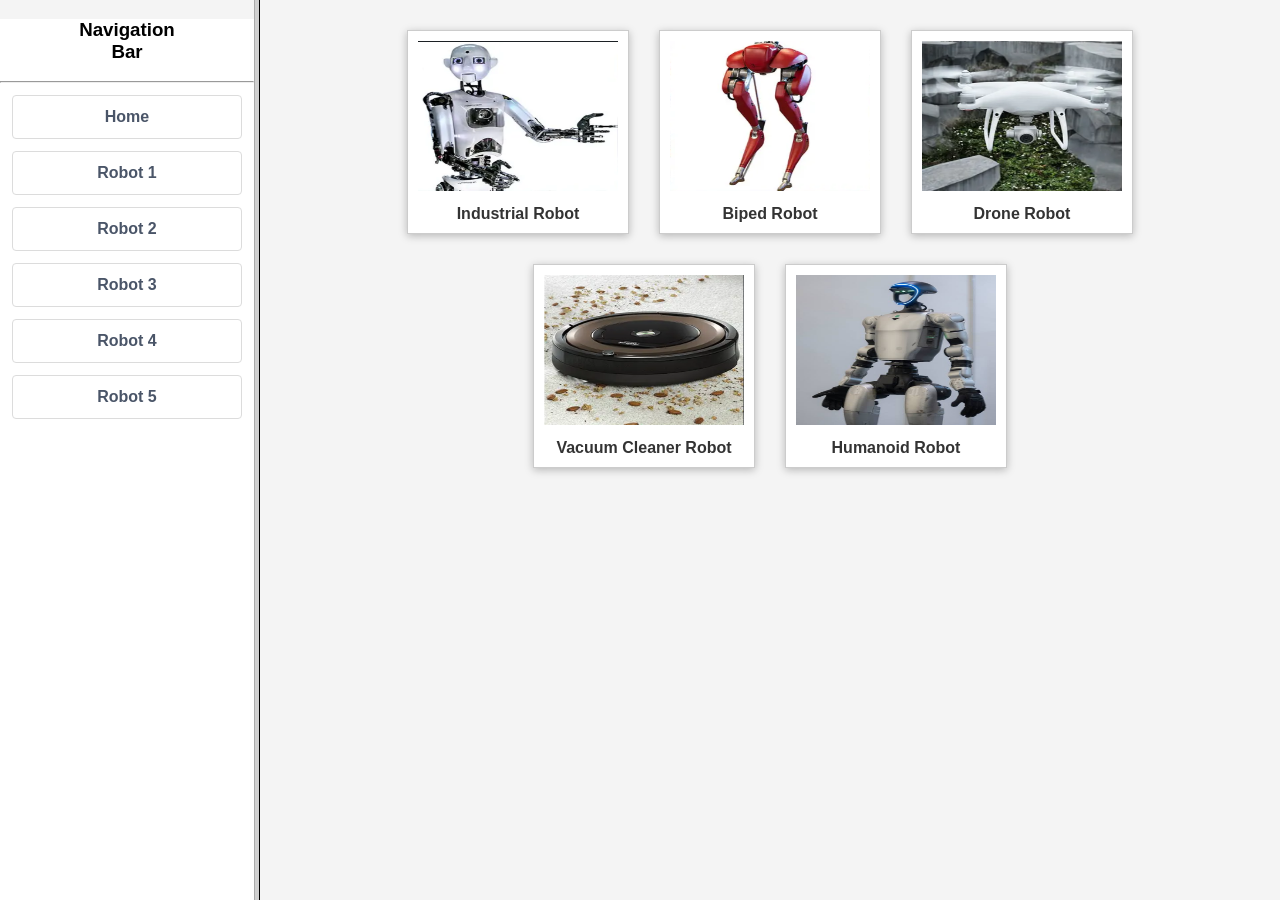
<file: index.html>
<!DOCTYPE html>
<html lang="en">

<head>
    <meta charset="UTF-8">
    <meta name="viewport" content="width=device-width, initial-scale=1.0">
    <title>Robotics Website</title>
</head>

<frameset cols="20%,80%">
    <frame src="Column1.html" name="Column1">
    <frame src="Column2.html" name="Column2">
</frameset>

<noframes>
<body>
    Your browser does not support frames.
</body>
</noframes>

</html>
</file>
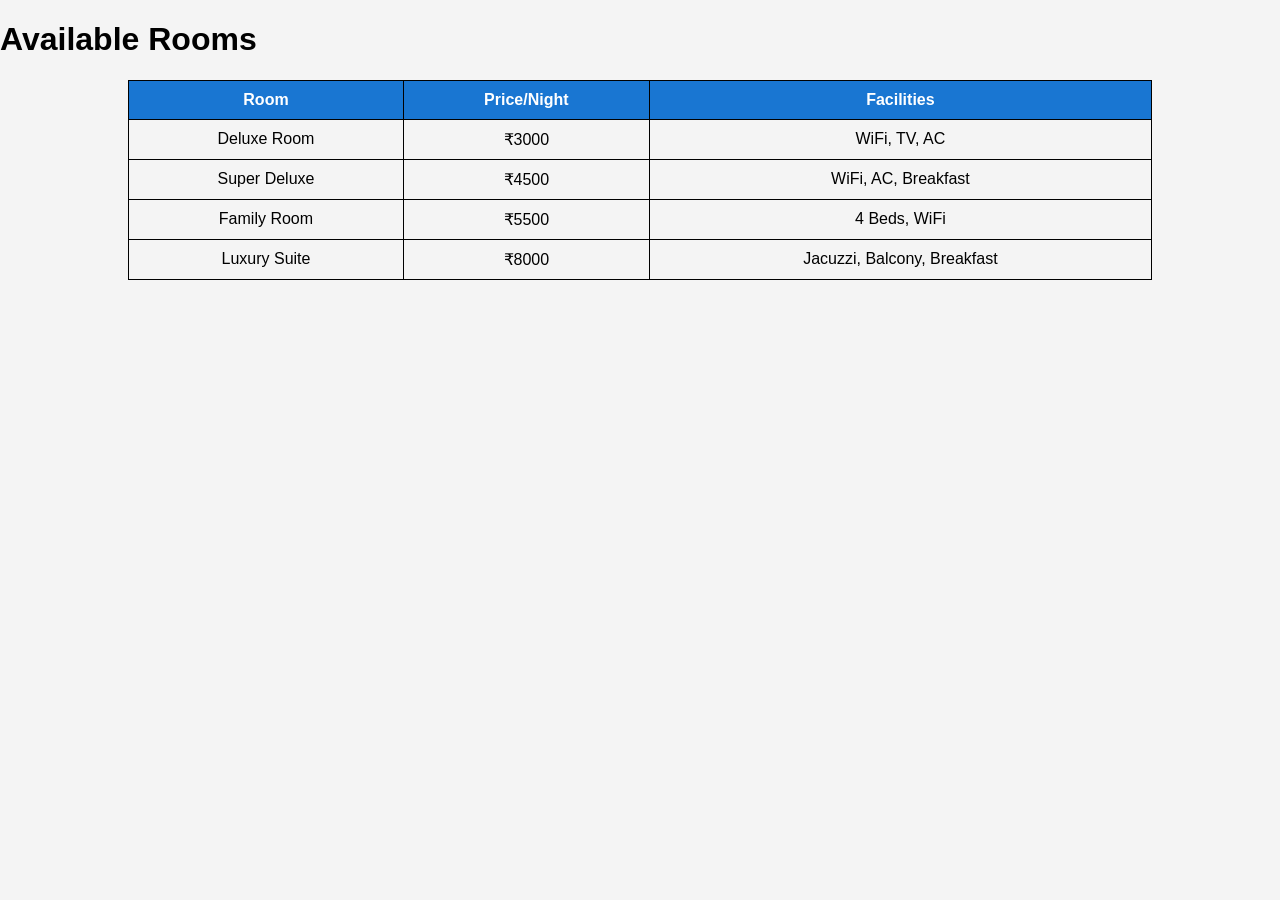
<file: Catalogue.html>
<!DOCTYPE html>
<html lang="en">
<head>
<meta charset="UTF-8">
<title>Rooms Catalogue</title>
<link rel="stylesheet" href="Style.css">
</head>

<body>

<h1>Available Rooms</h1>

<table border="1" cellpadding="10">

<tr>
<th>Room</th>
<th>Price/Night</th>
<th>Facilities</th>
</tr>

<tr>
<td>Deluxe Room</td>
<td>₹3000</td>
<td>WiFi, TV, AC</td>
</tr>

<tr>
<td>Super Deluxe</td>
<td>₹4500</td>
<td>WiFi, AC, Breakfast</td>
</tr>

<tr>
<td>Family Room</td>
<td>₹5500</td>
<td>4 Beds, WiFi</td>
</tr>

<tr>
<td>Luxury Suite</td>
<td>₹8000</td>
<td>Jacuzzi, Balcony, Breakfast</td>
</tr>

</table>

</body>
</html>
</file>
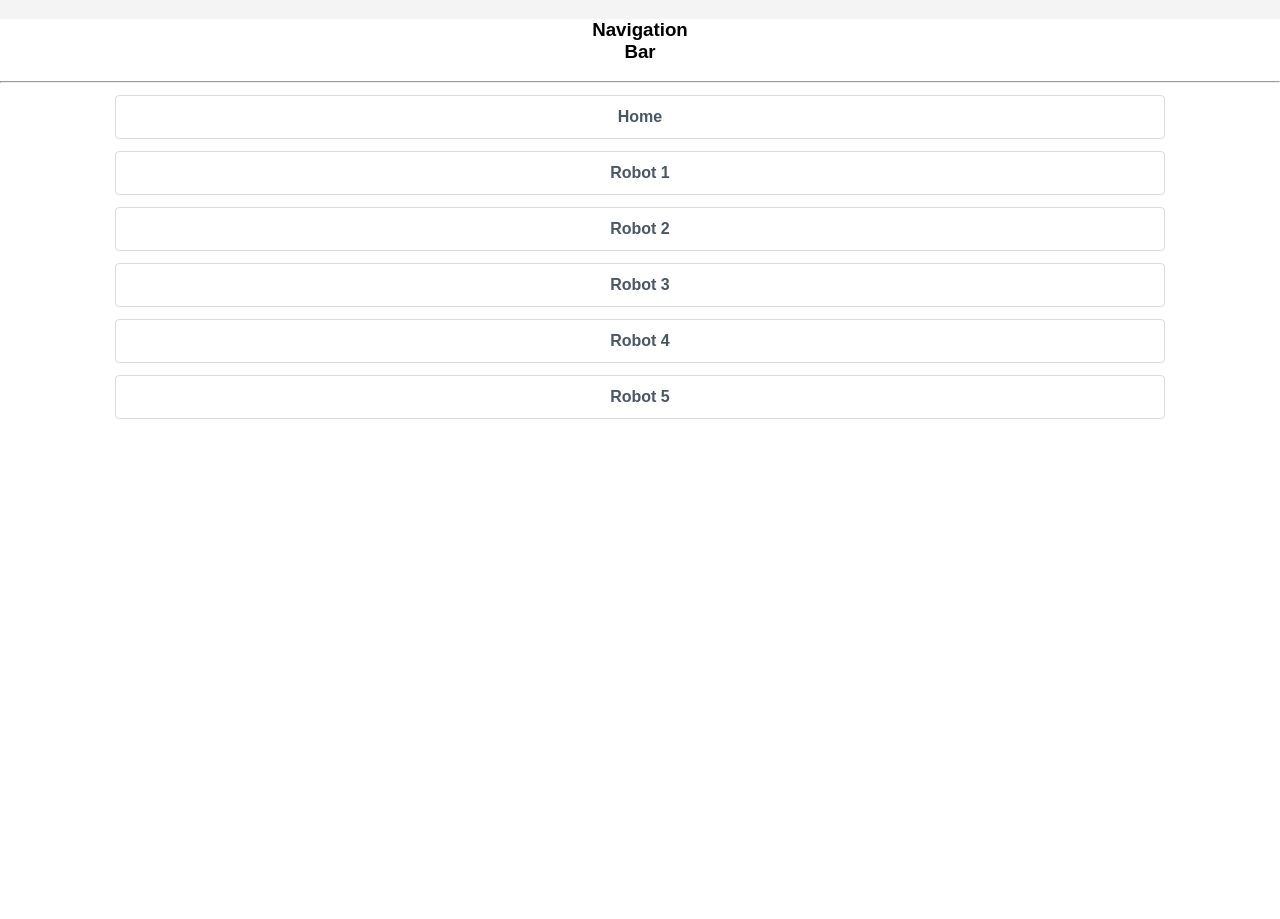
<file: Column1.html>
<!DOCTYPE html>
<html lang="en">
<head>
    <meta charset="UTF-8">
    <meta name="viewport" content="width=device-width, initial-scale=1.0">
    <title>Navigation</title>
    <link rel="stylesheet" href="Style.css">
</head>

<body>

<div class="sidebar">

    <h3>Navigation<br>Bar </h3>
    <hr>
    
    <a href="Column2.html" target="Column2">
        Home
    </a>

    <a href="robot1.html" target="Column2">
        Robot 1
    </a>

    <a href="robot2.html" target="Column2">
        Robot 2
    </a>

    <a href="Drone.html" target="Column2">
        Robot 3
    </a>

    <a href="Vaccum_Cleaner.html" target="Column2">
        Robot 4
    </a>

    <a href="humanoid.html" target="Column2">
        Robot 5
    </a>


</div>

</body>
</html>
</file>
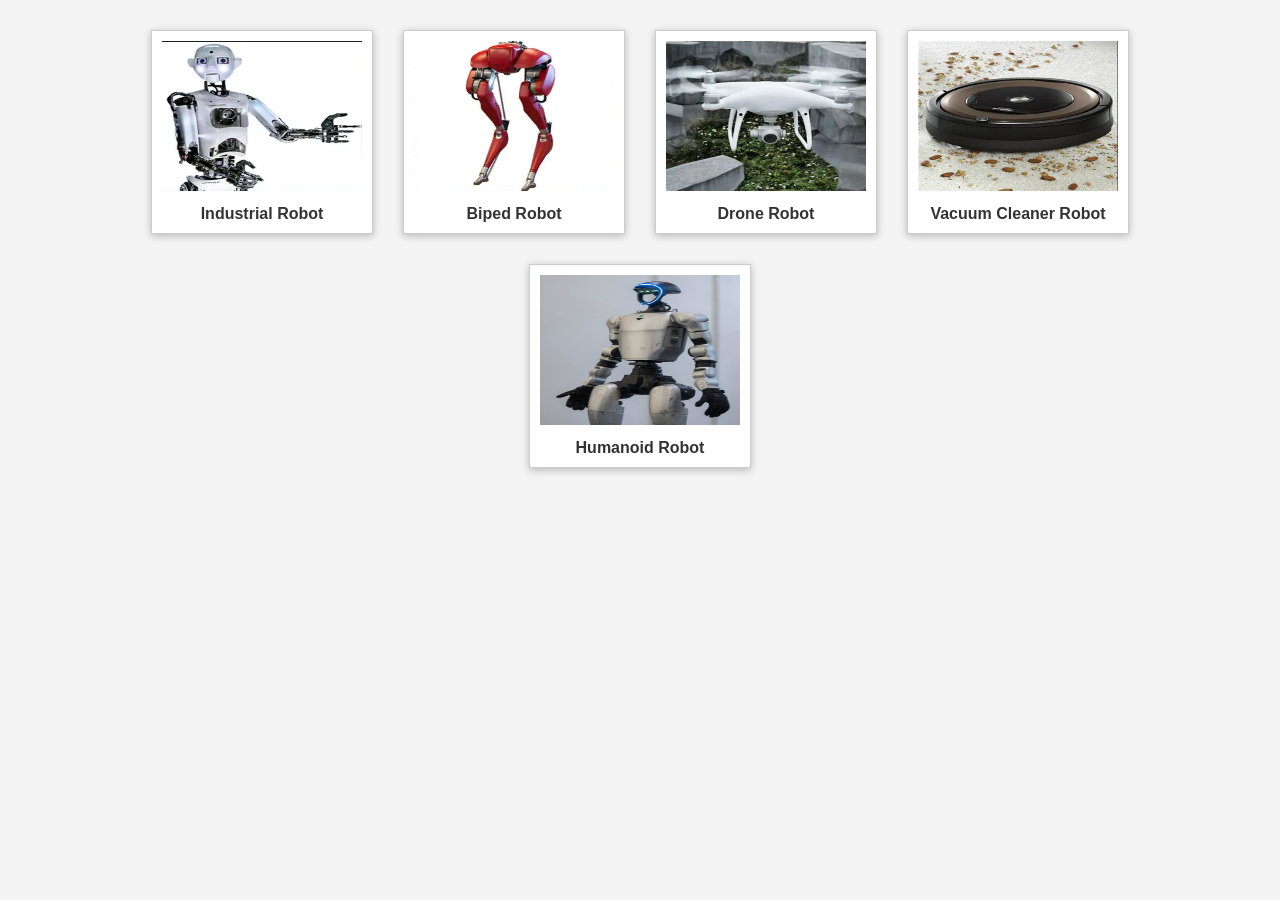
<file: Column2.html>
<!DOCTYPE html>
<html lang="en">
<head>
    <meta charset="UTF-8">
    <meta name="viewport" content="width=device-width, initial-scale=1.0">
    <title>Robot Gallery</title>
    <link rel="stylesheet" href="Style.css">
</head>

<body>

<div class="gallery">

    <div class="card">
        <a href="robot1.html" target="Column2">
            <img src="robot1.png" alt="Robot 1">
        </a>
        <p>Industrial Robot</p>
    </div>

    <div class="card">
        <a href="robot2.html" target="Column2">
            <img src="robot2.png" alt="Robot 2">
        </a>
        <p>Biped Robot</p>
    </div>

    <div class="card">
        <a href="Drone.html" target="Column2">
            <img src="Drone.png" alt="Drone">
        </a>
        <p>Drone Robot</p>
    </div>

    <div class="card">
        <a href="Vaccum_Cleaner.html" target="Column2">
            <img src="Vaccum_Cleaner.png" alt="Vacuum Robot">
        </a>
        <p>Vacuum Cleaner Robot</p>
    </div>

    <div class="card">
        <a href="humanoid.html" target="Column2">
            <img src="Humanoid.jpeg" alt="Humanoid Robot">
        </a>
        <p>Humanoid Robot</p>
    </div>

</div>

</body>
</html>
</file>
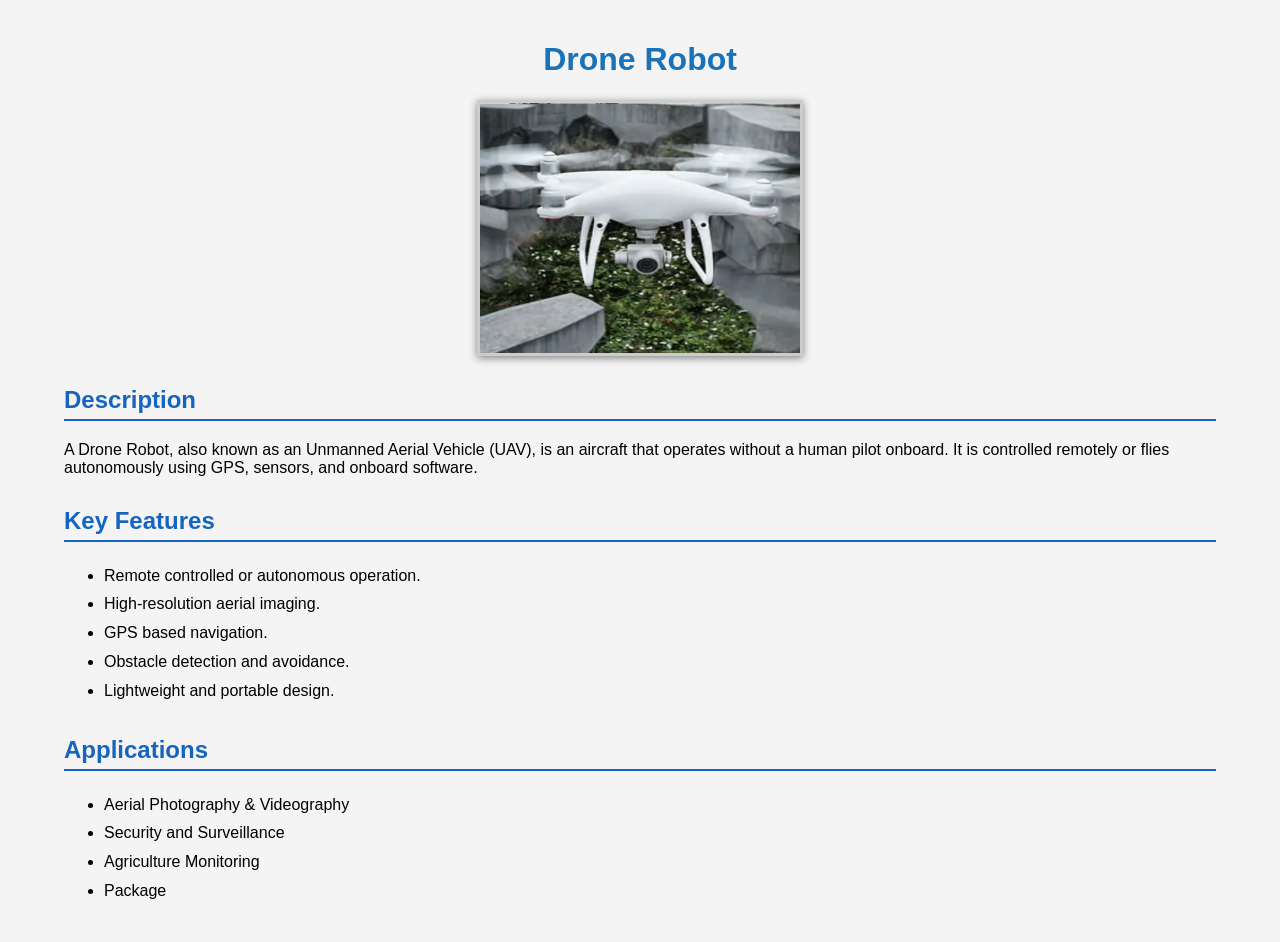
<file: Drone.html>
<!DOCTYPE html>
<html lang="en">
<head>
    <meta charset="UTF-8">
    <meta name="viewport" content="width=device-width, initial-scale=1.0">
    <title>Drone Robot</title>
    <link rel="stylesheet" href="Style.css">
</head>

<body>

<div class="container">

    <h1>Drone Robot</h1>

    <img src="Drone.png" alt="Drone Robot" class="robot-image">

    <div class="section">
        <h2>Description</h2>

        <p>
            A Drone Robot, also known as an Unmanned Aerial Vehicle (UAV),
            is an aircraft that operates without a human pilot onboard.
            It is controlled remotely or flies autonomously using GPS,
            sensors, and onboard software.
        </p>
    </div>

    <div class="section">
        <h2>Key Features</h2>

        <ul>
            <li>Remote controlled or autonomous operation.</li>
            <li>High-resolution aerial imaging.</li>
            <li>GPS based navigation.</li>
            <li>Obstacle detection and avoidance.</li>
            <li>Lightweight and portable design.</li>
        </ul>
    </div>

    <div class="section">
        <h2>Applications</h2>

        <ul>
            <li>Aerial Photography & Videography</li>
            <li>Security and Surveillance</li>
            <li>Agriculture Monitoring</li>
            <li>Package
</file>
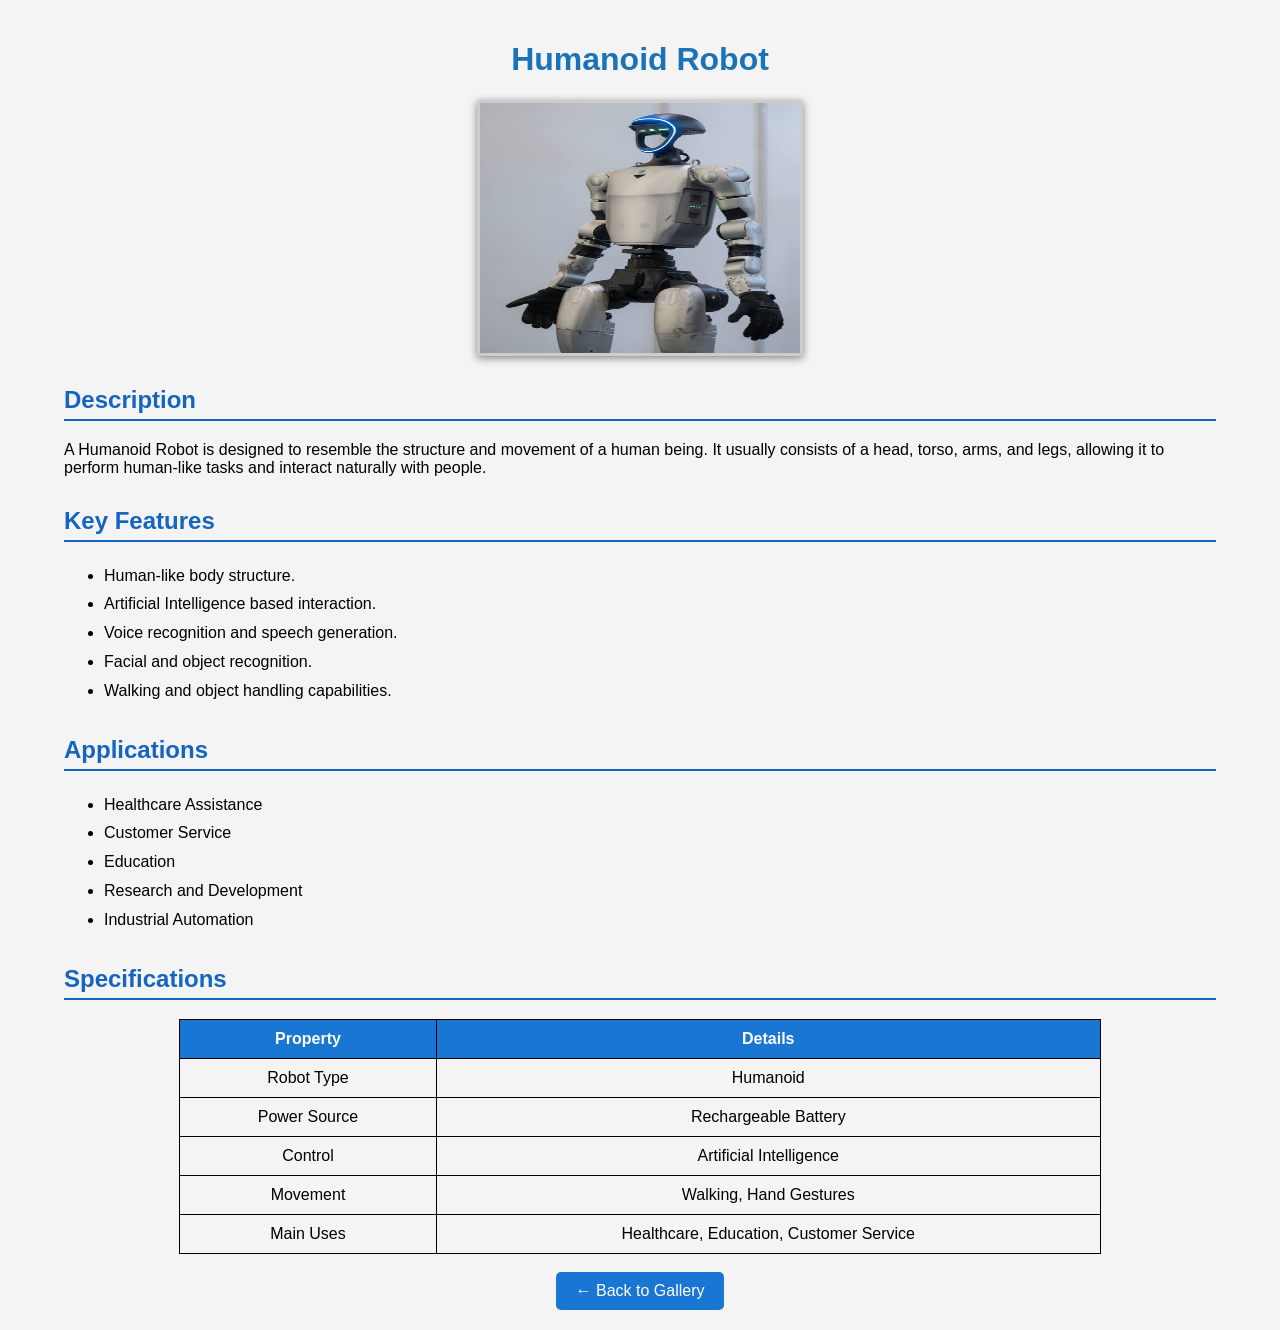
<file: humanoid.html>
<!DOCTYPE html>
<html lang="en">
<head>
    <meta charset="UTF-8">
    <meta name="viewport" content="width=device-width, initial-scale=1.0">
    <title>Humanoid Robot</title>
    <link rel="stylesheet" href="Style.css">
</head>

<body>

<div class="container">

    <h1>Humanoid Robot</h1>

    <img src="Humanoid.jpeg" alt="Humanoid Robot" class="robot-image">

    <div class="section">
        <h2>Description</h2>

        <p>
            A Humanoid Robot is designed to resemble the structure and
            movement of a human being. It usually consists of a head,
            torso, arms, and legs, allowing it to perform human-like
            tasks and interact naturally with people.
        </p>
    </div>

    <div class="section">
        <h2>Key Features</h2>

        <ul>
            <li>Human-like body structure.</li>
            <li>Artificial Intelligence based interaction.</li>
            <li>Voice recognition and speech generation.</li>
            <li>Facial and object recognition.</li>
            <li>Walking and object handling capabilities.</li>
        </ul>
    </div>

    <div class="section">
        <h2>Applications</h2>

        <ul>
            <li>Healthcare Assistance</li>
            <li>Customer Service</li>
            <li>Education</li>
            <li>Research and Development</li>
            <li>Industrial Automation</li>
        </ul>
    </div>

    <div class="section">

        <h2>Specifications</h2>

        <table>

            <tr>
                <th>Property</th>
                <th>Details</th>
            </tr>

            <tr>
                <td>Robot Type</td>
                <td>Humanoid</td>
            </tr>

            <tr>
                <td>Power Source</td>
                <td>Rechargeable Battery</td>
            </tr>

            <tr>
                <td>Control</td>
                <td>Artificial Intelligence</td>
            </tr>

            <tr>
                <td>Movement</td>
                <td>Walking, Hand Gestures</td>
            </tr>

            <tr>
                <td>Main Uses</td>
                <td>Healthcare, Education, Customer Service</td>
            </tr>

        </table>

    </div>

    <br>

    <center>
        <a href="Column2.html" target="Column2" class="button">
            ← Back to Gallery
        </a>
    </center>

</div>

</body>
</html>
</file>
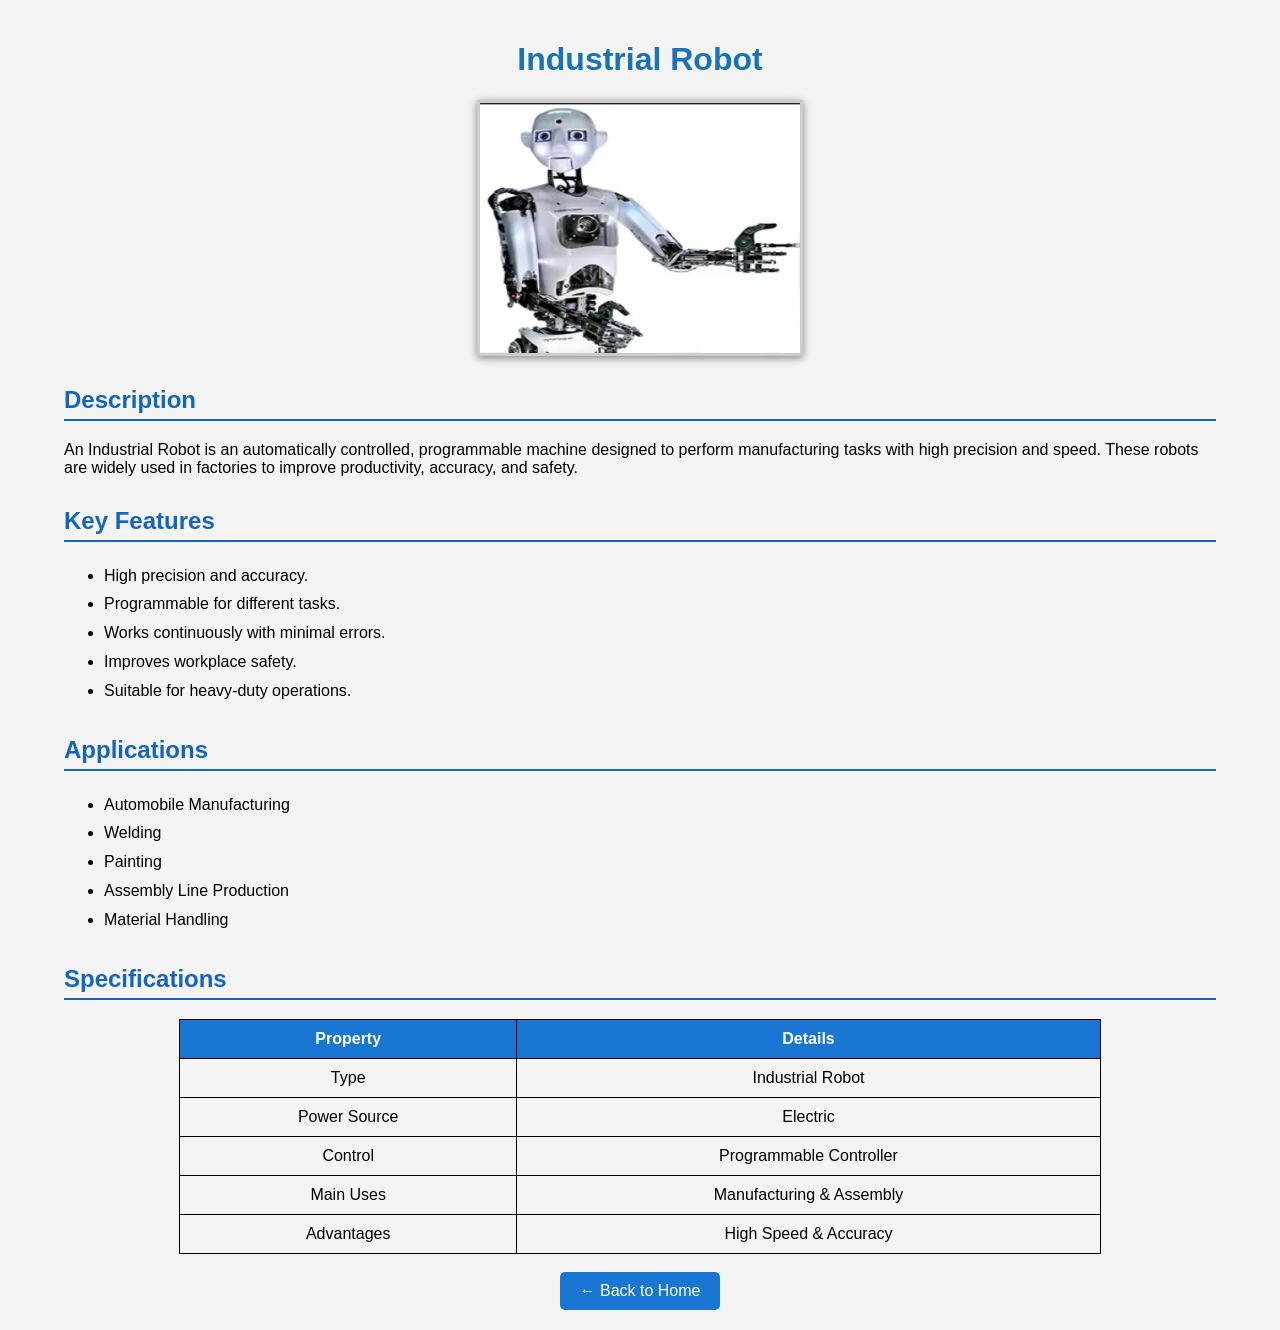
<file: robot1.html>
<!DOCTYPE html>
<html lang="en">
<head>
    <meta charset="UTF-8">
    <meta name="viewport" content="width=device-width, initial-scale=1.0">
    <title>Industrial Robot</title>
    <link rel="stylesheet" href="Style.css">
</head>

<body>

<div class="container">

    <h1>Industrial Robot</h1>

    <img src="robot1.png" alt="Industrial Robot" class="robot-image">

    <div class="section">
        <h2>Description</h2>

        <p>
            An Industrial Robot is an automatically controlled,
            programmable machine designed to perform manufacturing
            tasks with high precision and speed. These robots are
            widely used in factories to improve productivity,
            accuracy, and safety.
        </p>
    </div>

    <div class="section">
        <h2>Key Features</h2>

        <ul>
            <li>High precision and accuracy.</li>
            <li>Programmable for different tasks.</li>
            <li>Works continuously with minimal errors.</li>
            <li>Improves workplace safety.</li>
            <li>Suitable for heavy-duty operations.</li>
        </ul>
    </div>

    <div class="section">
        <h2>Applications</h2>

        <ul>
            <li>Automobile Manufacturing</li>
            <li>Welding</li>
            <li>Painting</li>
            <li>Assembly Line Production</li>
            <li>Material Handling</li>
        </ul>
    </div>

    <div class="section">

        <h2>Specifications</h2>

        <table>

            <tr>
                <th>Property</th>
                <th>Details</th>
            </tr>

            <tr>
                <td>Type</td>
                <td>Industrial Robot</td>
            </tr>

            <tr>
                <td>Power Source</td>
                <td>Electric</td>
            </tr>

            <tr>
                <td>Control</td>
                <td>Programmable Controller</td>
            </tr>

            <tr>
                <td>Main Uses</td>
                <td>Manufacturing & Assembly</td>
            </tr>

            <tr>
                <td>Advantages</td>
                <td>High Speed & Accuracy</td>
            </tr>

        </table>

    </div>

    <br>

    <center>
        <a href="Column2.html" target="Column2" class="button">
            ← Back to Home
        </a>
    </center>

</div>

</body>
</html>
</file>
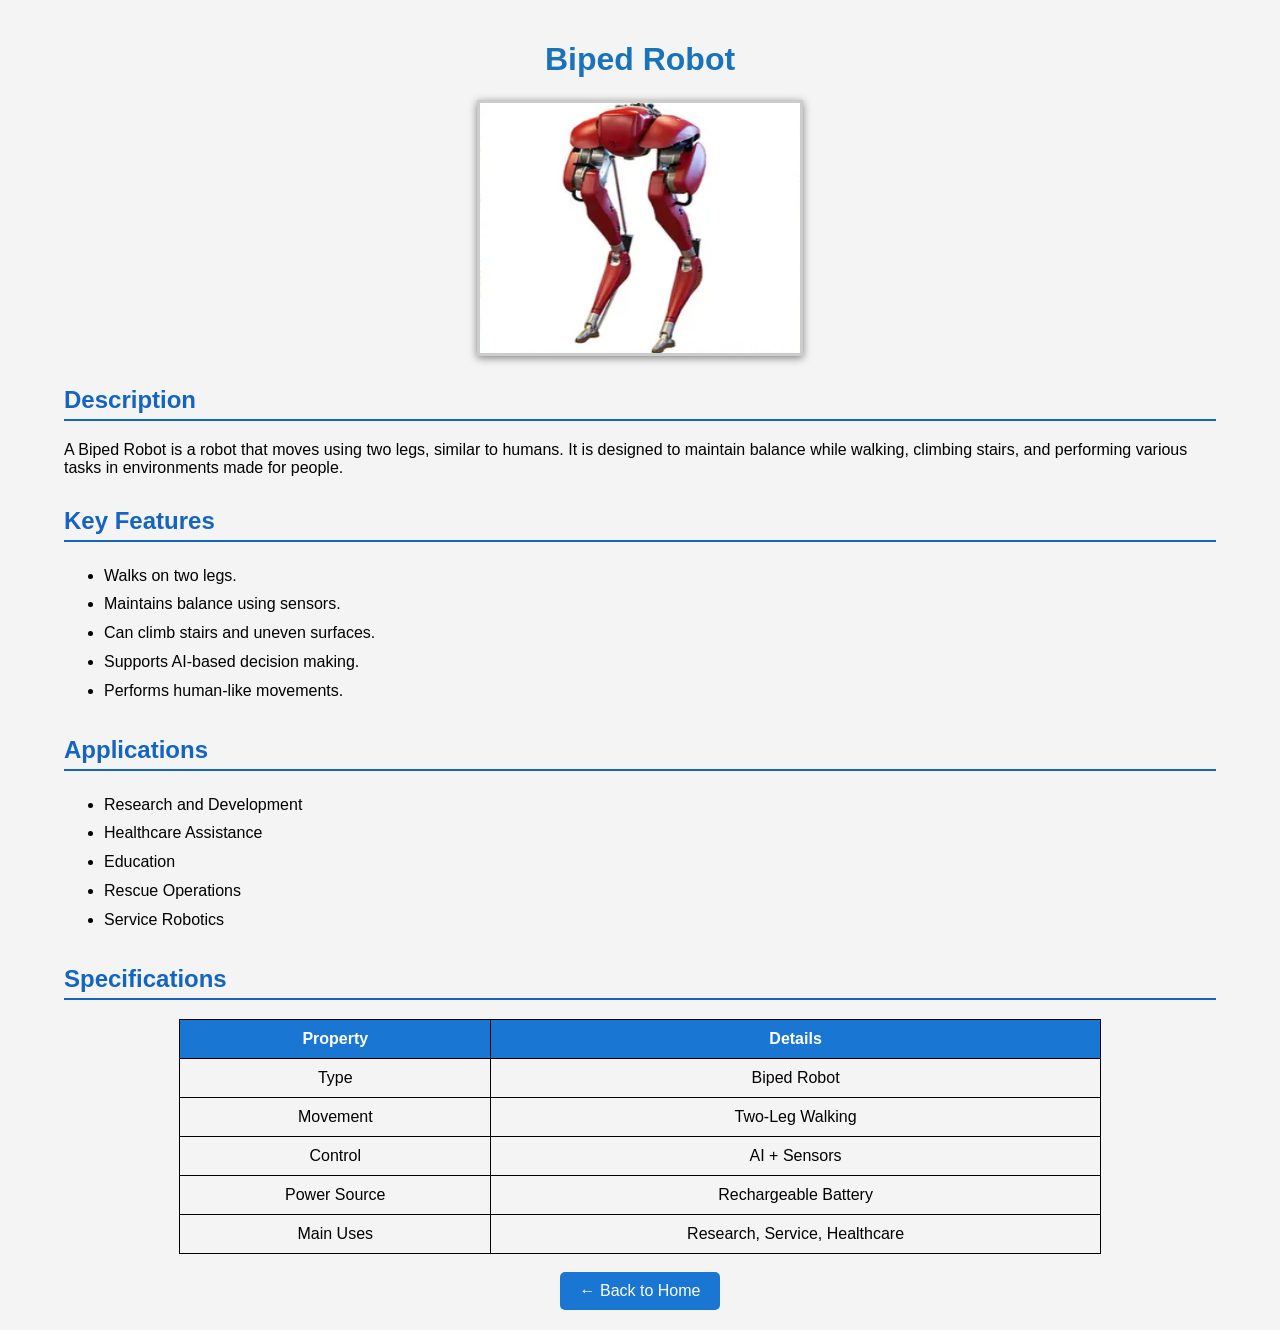
<file: robot2.html>
<!DOCTYPE html>
<html lang="en">
<head>
    <meta charset="UTF-8">
    <meta name="viewport" content="width=device-width, initial-scale=1.0">
    <title>Biped Robot</title>
    <link rel="stylesheet" href="Style.css">
</head>

<body>

<div class="container">

    <h1>Biped Robot</h1>

    <img src="robot2.png" alt="Biped Robot" class="robot-image">

    <div class="section">
        <h2>Description</h2>

        <p>
            A Biped Robot is a robot that moves using two legs, similar to
            humans. It is designed to maintain balance while walking,
            climbing stairs, and performing various tasks in environments
            made for people.
        </p>
    </div>

    <div class="section">
        <h2>Key Features</h2>

        <ul>
            <li>Walks on two legs.</li>
            <li>Maintains balance using sensors.</li>
            <li>Can climb stairs and uneven surfaces.</li>
            <li>Supports AI-based decision making.</li>
            <li>Performs human-like movements.</li>
        </ul>
    </div>

    <div class="section">
        <h2>Applications</h2>

        <ul>
            <li>Research and Development</li>
            <li>Healthcare Assistance</li>
            <li>Education</li>
            <li>Rescue Operations</li>
            <li>Service Robotics</li>
        </ul>
    </div>

    <div class="section">

        <h2>Specifications</h2>

        <table>

            <tr>
                <th>Property</th>
                <th>Details</th>
            </tr>

            <tr>
                <td>Type</td>
                <td>Biped Robot</td>
            </tr>

            <tr>
                <td>Movement</td>
                <td>Two-Leg Walking</td>
            </tr>

            <tr>
                <td>Control</td>
                <td>AI + Sensors</td>
            </tr>

            <tr>
                <td>Power Source</td>
                <td>Rechargeable Battery</td>
            </tr>

            <tr>
                <td>Main Uses</td>
                <td>Research, Service, Healthcare</td>
            </tr>

        </table>

    </div>

    <br>

    <center>
        <a href="Column2.html" target="Column2" class="button">
            ← Back to Home
        </a>
    </center>

</div>

</body>
</html>
</file>
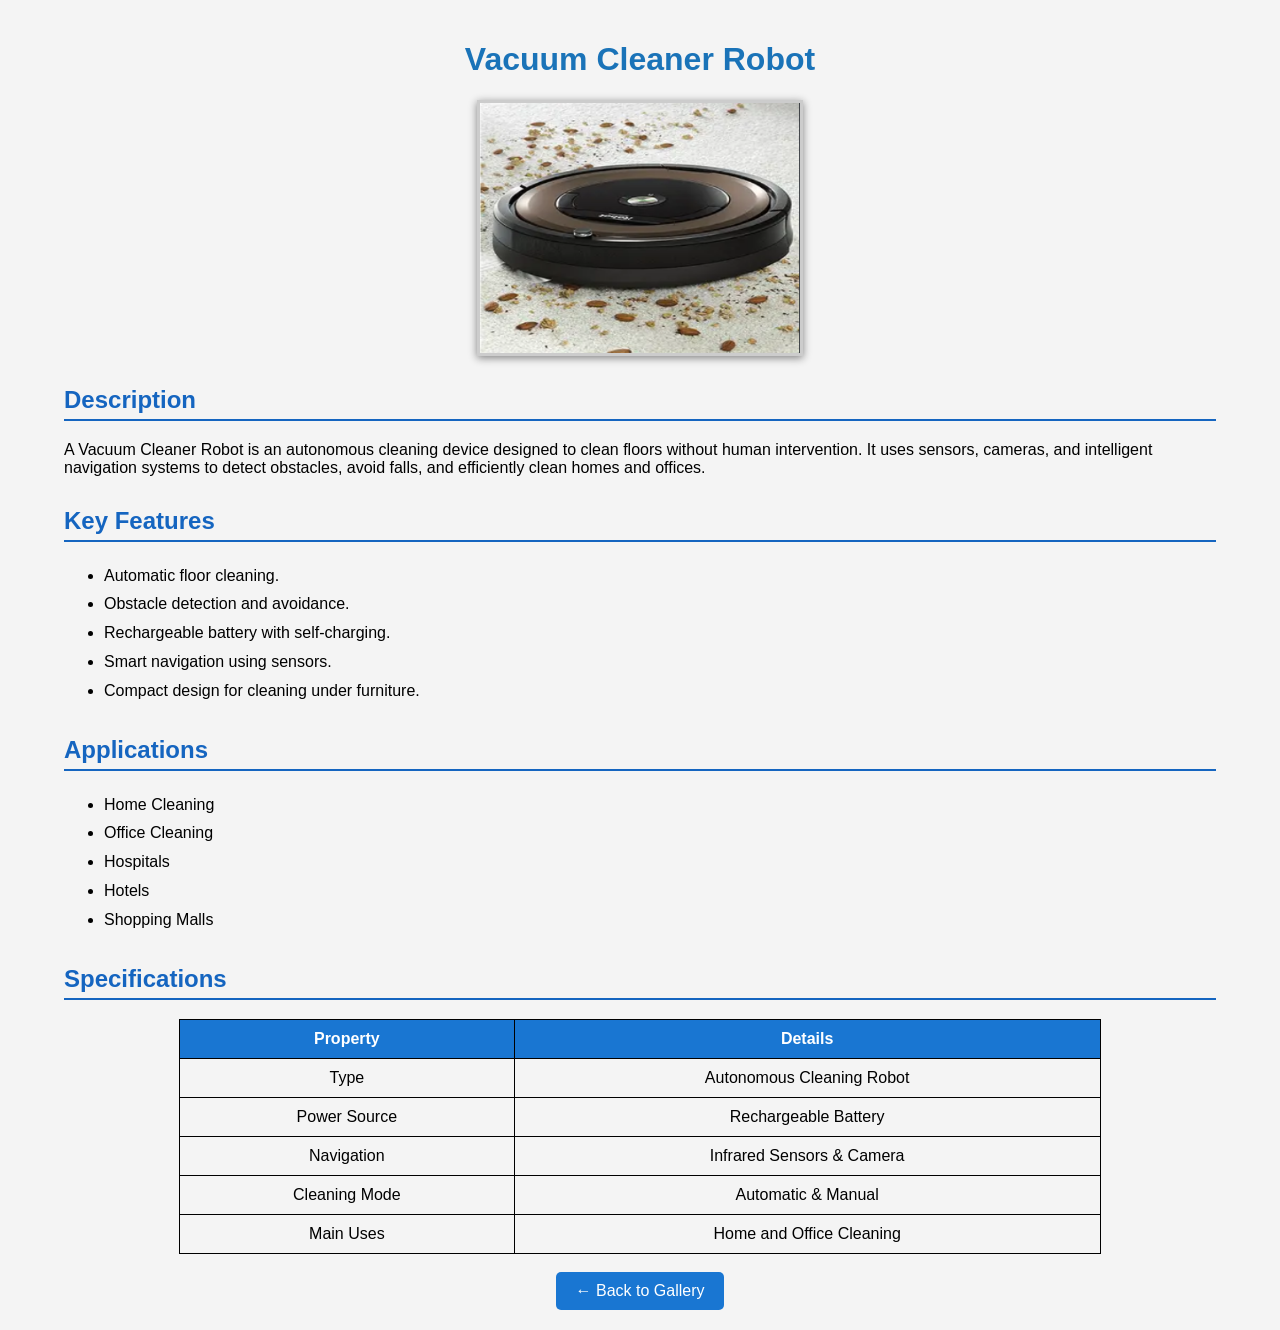
<file: Vaccum_Cleaner.html>
<!DOCTYPE html>
<html lang="en">
<head>
    <meta charset="UTF-8">
    <meta name="viewport" content="width=device-width, initial-scale=1.0">
    <title>Vacuum Cleaner Robot</title>
    <link rel="stylesheet" href="Style.css">
</head>

<body>

<div class="container">

    <h1>Vacuum Cleaner Robot</h1>

    <img src="Vaccum_Cleaner.png" alt="Vacuum Cleaner Robot" class="robot-image">

    <div class="section">
        <h2>Description</h2>

        <p>
            A Vacuum Cleaner Robot is an autonomous cleaning device designed
            to clean floors without human intervention. It uses sensors,
            cameras, and intelligent navigation systems to detect obstacles,
            avoid falls, and efficiently clean homes and offices.
        </p>
    </div>

    <div class="section">
        <h2>Key Features</h2>

        <ul>
            <li>Automatic floor cleaning.</li>
            <li>Obstacle detection and avoidance.</li>
            <li>Rechargeable battery with self-charging.</li>
            <li>Smart navigation using sensors.</li>
            <li>Compact design for cleaning under furniture.</li>
        </ul>
    </div>

    <div class="section">
        <h2>Applications</h2>

        <ul>
            <li>Home Cleaning</li>
            <li>Office Cleaning</li>
            <li>Hospitals</li>
            <li>Hotels</li>
            <li>Shopping Malls</li>
        </ul>
    </div>

    <div class="section">

        <h2>Specifications</h2>

        <table>

            <tr>
                <th>Property</th>
                <th>Details</th>
            </tr>

            <tr>
                <td>Type</td>
                <td>Autonomous Cleaning Robot</td>
            </tr>

            <tr>
                <td>Power Source</td>
                <td>Rechargeable Battery</td>
            </tr>

            <tr>
                <td>Navigation</td>
                <td>Infrared Sensors & Camera</td>
            </tr>

            <tr>
                <td>Cleaning Mode</td>
                <td>Automatic & Manual</td>
            </tr>

            <tr>
                <td>Main Uses</td>
                <td>Home and Office Cleaning</td>
            </tr>

        </table>

    </div>

    <br>

    <center>
        <a href="Column2.html" target="Column2" class="button">
            ← Back to Gallery
        </a>
    </center>

</div>

</body>
</html>
</file>
<file: Style.css>
/* General Styling */

body{
    margin:0;
    padding:0;
    font-family:Arial, Helvetica, sans-serif;
    background-color:#f4f4f4;
}

/* Navigation Panel */

.sidebar{
    background-color:#ffffff;
    width:100%;
    height:100vh;
    text-align:center;
    border-right:2px solid #dcdcdc;
}

.sidebar h2{
    color:#222;
    padding:20px 0;
    margin:0;
}

.sidebar a{
    display:block;
    width:80%;
    margin:12px auto;
    padding:12px;
    text-decoration:none;
    color:#4A5568;
    background:white;
    border:1px solid #dcdcdc;
    border-radius:4px;
    font-weight:bold;
    transition:0.3s;
}

.sidebar a:hover{
    background:#217fd1;
    color:white;
}

/* Gallery */

.gallery{
    display:flex;
    flex-wrap:wrap;
    justify-content:center;
    gap:30px;
    padding:30px;
}

.card{
    width:220px;
    background:white;
    border:1px solid #ccc;
    box-shadow:0px 2px 8px rgba(0,0,0,0.25);
    text-align:center;
    transition:0.3s;
}

.card:hover{
    transform:scale(1.05);
}

.card img{
    width:200px;
    height:150px;
    margin-top:10px;
}

.card p{
    margin:10px;
    font-weight:bold;
    color:#333;
}

/* Robot Pages */

.container{
    width:90%;
    margin:auto;
    padding:20px;
}

.container h1{
    text-align:center;
    color:#1a73b8;
}

.robot-image{
    display:block;
    margin:auto;
    width:320px;
    height:250px;
    border:3px solid #ccc;
    box-shadow:0px 2px 8px gray;
}

.section{
    margin-top:30px;
}

.section h2{
    color:#1565c0;
    border-bottom:2px solid #1565c0;
    padding-bottom:5px;
}

.section ul{
    line-height:1.8;
}

table{
    width:80%;
    margin:auto;
    border-collapse:collapse;
}

table,th,td{
    border:1px solid black;
}

th{
    background:#1976d2;
    color:white;
}

th,td{
    padding:10px;
    text-align:center;
}

/* Buttons */

.button{
    display:inline-block;
    padding:10px 20px;
    background:#1976d2;
    color:white;
    text-decoration:none;
    border-radius:5px;
}

.button:hover{
    background:#0d47a1;
}
</file>
